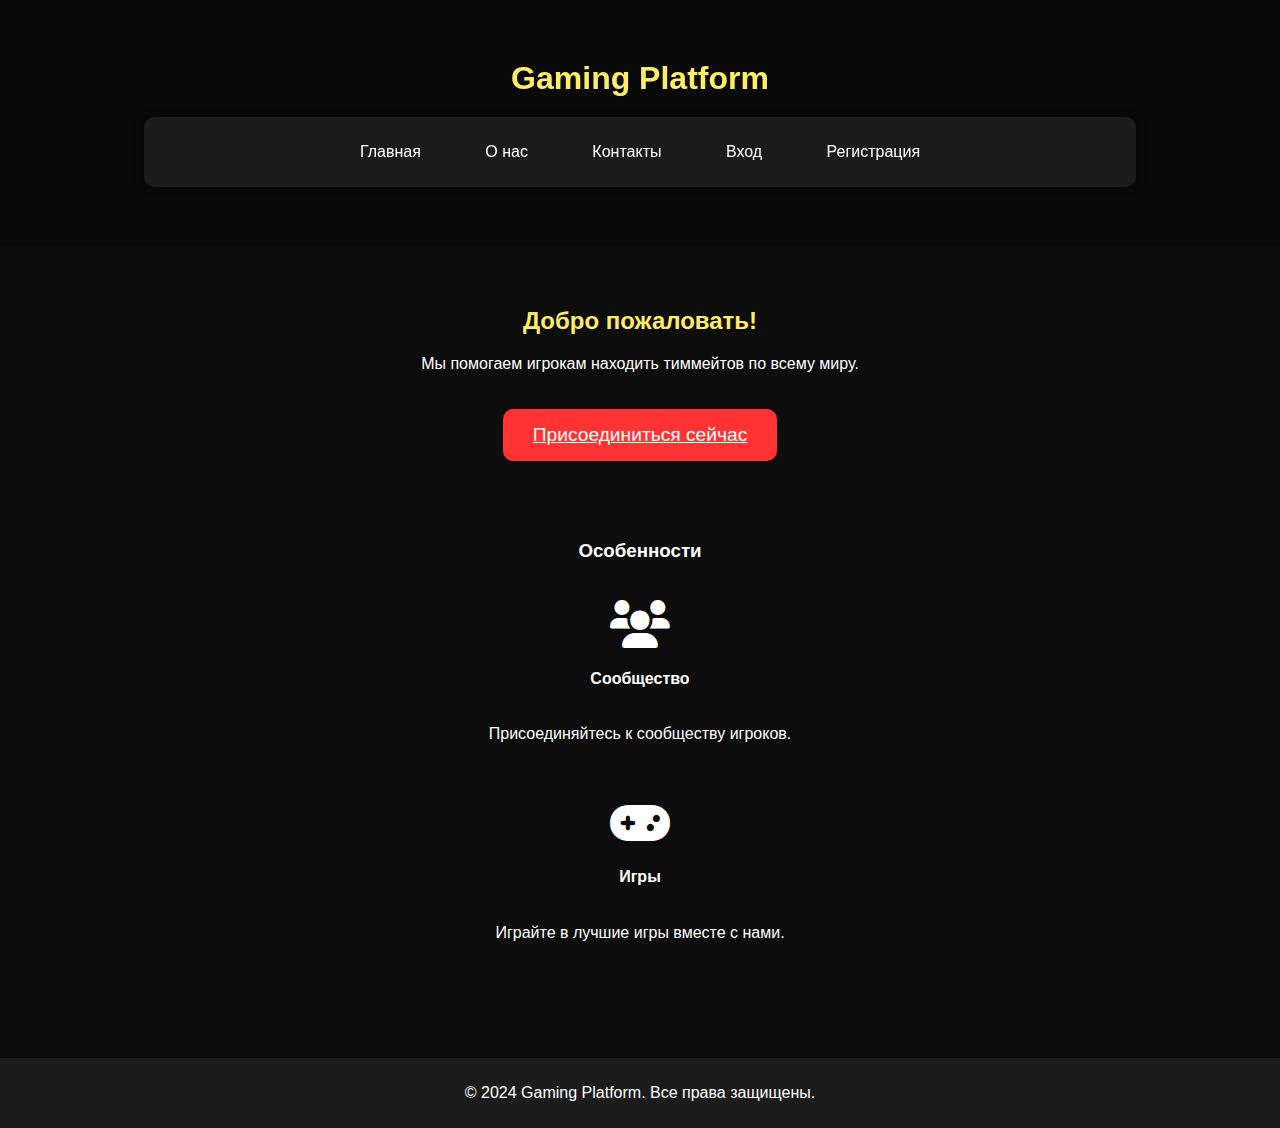
<file: index.html>
<!DOCTYPE html>
<html lang="ru">
<head>
    <meta charset="UTF-8">
    <meta name="viewport" content="width=device-width, initial-scale=1.0">
    <meta name="theme-color" content="#0d0d0d">
    <meta name="msapplication-TileColor" content="#0d0d0d">
    <meta name="msapplication-config" content="browserconfig.xml">
    <title>Gaming Platform - Главная</title>
    <link rel="stylesheet" href="styles.css">
    <link rel="stylesheet" href="https://cdnjs.cloudflare.com/ajax/libs/font-awesome/6.0.0-beta3/css/all.min.css">
</head>
<body class="dark">
    <header>
        <div class="container">
            <h1>Gaming Platform</h1>
            <div id="navbar-placeholder"></div>
        </div>
    </header>
    <main class="container">
        <section class="hero">
            <h2>Добро пожаловать!</h2>
            <p>Мы помогаем игрокам находить тиммейтов по всему миру.</p>
            <a href="register.html" class="cta-button">Присоединиться сейчас</a>
        </section>
        <section class="features">
            <h3>Особенности</h3>
            <div class="feature-item">
                <i class="fas fa-users fa-3x"></i>
                <h4>Сообщество</h4>
                <p>Присоединяйтесь к сообществу игроков.</p>
            </div>
            <div class="feature-item">
                <i class="fas fa-gamepad fa-3x"></i>
                <h4>Игры</h4>
                <p>Играйте в лучшие игры вместе с нами.</p>
            </div>
        
        </section>
    </main>
    <footer>
        <p>&copy; 2024 Gaming Platform. Все права защищены.</p>
    </footer>
    <script src="script.js"></script>
    <script>
        fetch('navbar.html')
            .then(response => response.text())
            .then(data => {
                document.getElementById('navbar-placeholder').innerHTML = data;
                document.dispatchEvent(new Event('DOMContentLoaded'));
            });
    </script>
</body>
</html>
</file>
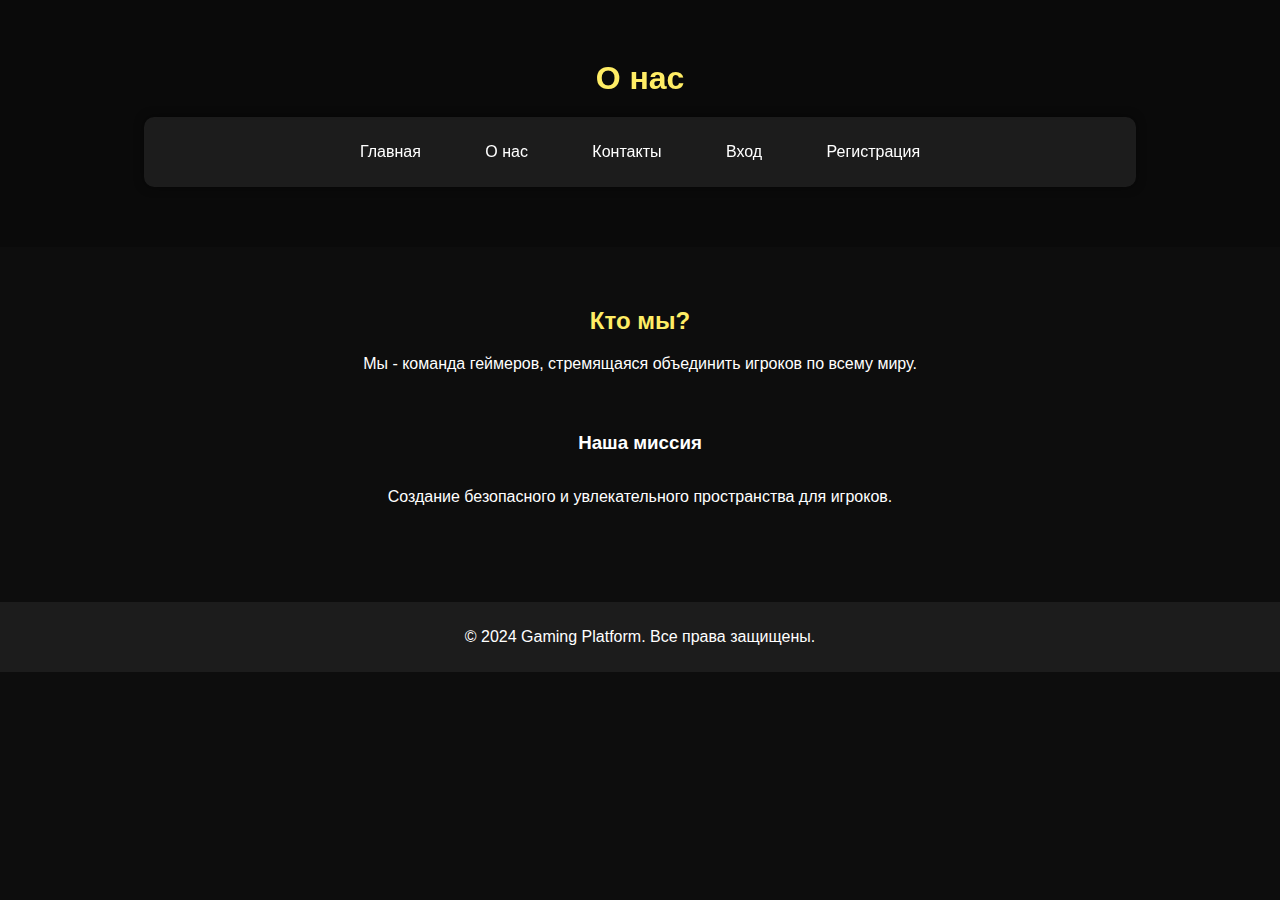
<file: about.html>
<!DOCTYPE html>
<html lang="ru">
<head>
    <meta charset="UTF-8">
    <meta name="viewport" content="width=device-width, initial-scale=1.0">
    <meta name="theme-color" content="#0d0d0d">
    <meta name="msapplication-TileColor" content="#0d0d0d">
    <meta name="msapplication-config" content="browserconfig.xml">
    <title>Gaming Platform - О нас</title>
    <link rel="stylesheet" href="styles.css">
</head>
<body class="dark">
    <header>
        <div class="container">
            <h1>О нас</h1>
            <div id="navbar-placeholder"></div>
        </div>
    </header>
    <main class="container">
        <section class="hero">
            <h2>Кто мы?</h2>
            <p>Мы - команда геймеров, стремящаяся объединить игроков по всему миру.</p>
        </section>
        <section class="features">
            <h3>Наша миссия</h3>
            <p>Создание безопасного и увлекательного пространства для игроков.</p>
        </section>
    </main>
    <footer>
        <p>&copy; 2024 Gaming Platform. Все права защищены.</p>
    </footer>
    <script src="script.js"></script>
    <script>
        fetch('navbar.html')
            .then(response => response.text())
            .then(data => {
                document.getElementById('navbar-placeholder').innerHTML = data;
                document.dispatchEvent(new Event('DOMContentLoaded'));
            });
    </script>
</body>
</html>
</file>
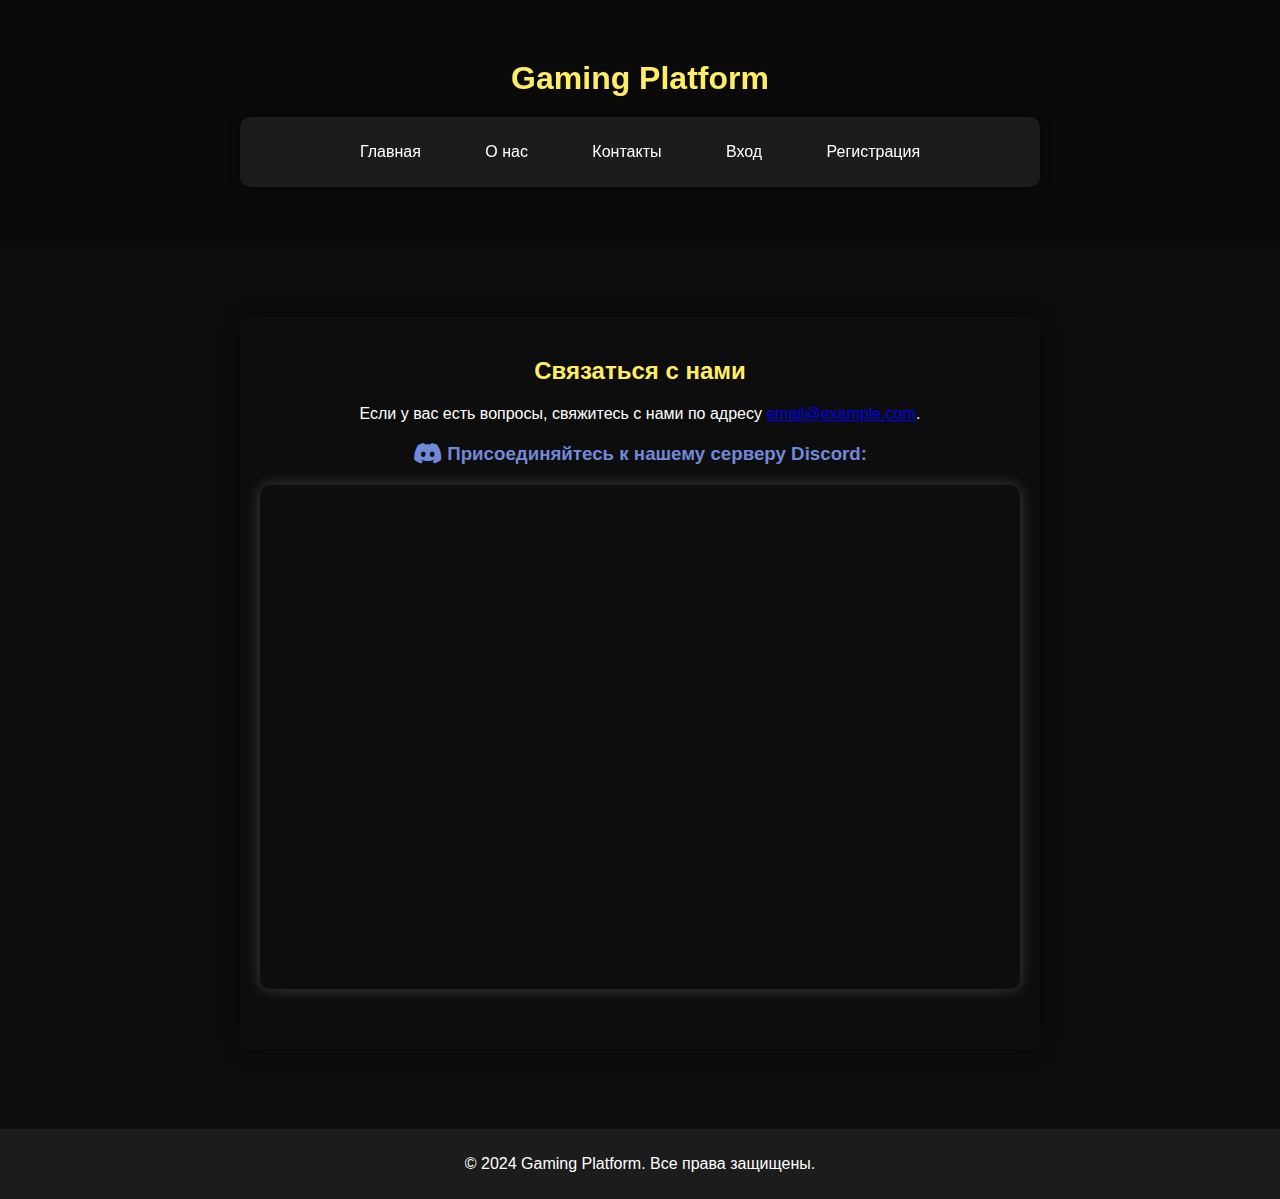
<file: contact.html>
<!DOCTYPE html>
<html lang="ru">
<head>
    <meta charset="UTF-8">
    <meta name="viewport" content="width=device-width, initial-scale=1.0">
    <meta name="theme-color" content="#0d0d0d">
    <meta name="msapplication-TileColor" content="#0d0d0d">
    <meta name="msapplication-config" content="browserconfig.xml">
    <title>Gaming Platform - Контакты</title>
    <link rel="stylesheet" href="styles.css">
    <link rel="stylesheet" href="https://cdnjs.cloudflare.com/ajax/libs/font-awesome/6.0.0-beta3/css/all.min.css">
    <style>
        body {
            background-color: #0d0d0d; /* Цвет фона страницы */
            color: #ffffff; /* Цвет текста */
            font-family: Arial, sans-serif; /* Шрифт текста */
        }
        .container {
            max-width: 800px;
            margin: 0 auto;
            padding: 20px; /* Внутренние отступы */
        }
        .contact-section {
            background-color: transparent; /* Сделать фон прозрачным */
            padding: 20px; /* Внутренние отступы секции */
            border-radius: 10px; /* Скругление углов */
        }
        .discord-widget {
            margin-top: 20px; /* Отступ сверху */
            border-radius: 10px; /* Скругление углов для виджета */
            overflow: hidden;
            box-shadow: 0 0 15px rgba(255, 255, 255, 0.2); /* Светлая тень */
        }
        iframe {
            width: 100%; /* Полная ширина контейнера */
            height: 500px; /* Высота виджета */
            border: none; /* Убираем рамку у iframe */
            border-radius: 10px; /* Скругление углов iframe */
        }
        h3 {
            color: #7289da; /* Цвет заголовка для Discord */
        }
    </style>
</head>
<body class="light-bg">
    <header>
        <div class="container">
            <h1>Gaming Platform</h1>
            <div id="navbar-placeholder"></div>
        </div>
    </header>
    <main class="container">
        <section class="contact-section">
            <h2>Связаться с нами</h2>
            <p>Если у вас есть вопросы, свяжитесь с нами по адресу <a href="mailto:email@example.com">email@example.com</a>.</p>
            <div class="discord-info">
                <h3><i class="fab fa-discord fa-lg"></i> Присоединяйтесь к нашему серверу Discord:</h3>
            </div>
            <div class="discord-widget">
                <iframe src="https://discord.com/widget?id=1119090560557404180&theme=dark" allowtransparency="true" frameborder="0" sandbox="allow-popups allow-popups-to-escape-sandbox allow-same-origin allow-scripts"></iframe>
            </div>
        </section>
    </main>
    <footer>
        <p>&copy; 2024 Gaming Platform. Все права защищены.</p>
    </footer>
    <script src="script.js"></script>
    <script>
        fetch('navbar.html')
            .then(response => response.text())
            .then(data => {
                document.getElementById('navbar-placeholder').innerHTML = data;
                document.dispatchEvent(new Event('DOMContentLoaded'));
            });
    </script>
</body>
</html>
</file>
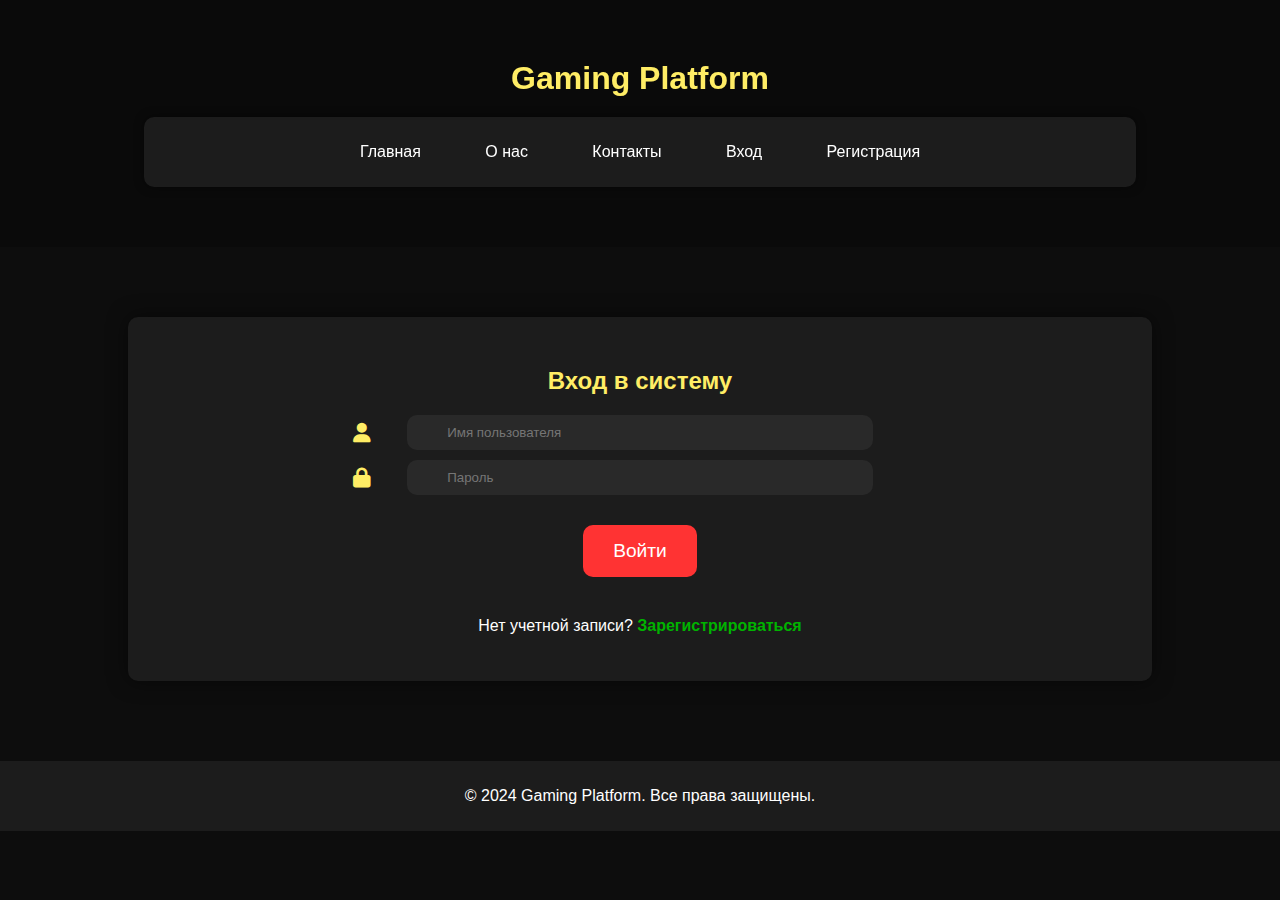
<file: login.html>
<!DOCTYPE html>
<html lang="ru">
<head>
    <meta charset="UTF-8">
    <meta name="viewport" content="width=device-width, initial-scale=1.0">
    <meta name="theme-color" content="#0d0d0d">
    <meta name="msapplication-TileColor" content="#0d0d0d">
    <meta name="msapplication-config" content="browserconfig.xml">
    <title>Gaming Platform - Вход</title>
    <link rel="stylesheet" href="styles.css">
    <link rel="stylesheet" href="https://cdnjs.cloudflare.com/ajax/libs/font-awesome/6.0.0-beta3/css/all.min.css">
</head>
<body class="light-bg">
    <header>
        <div class="container">
            <h1>Gaming Platform</h1>
            <div id="navbar-placeholder"></div>
        </div>
    </header>
    <main class="container">
        <section class="form-section">
            <h2>Вход в систему</h2>
            <form id="login-form">
                <div class="input-group">
                    <i class="fas fa-user fa-lg"></i>
                    <input type="text" id="username" name="username" placeholder="Имя пользователя" required>
                </div>
                <div class="input-group">
                    <i class="fas fa-lock fa-lg"></i>
                    <input type="password" id="password" name="password" placeholder="Пароль" required>
                </div>
                <button type="submit" class="cta-button">Войти</button>
                <p class="form-footer">Нет учетной записи? <a href="register.html">Зарегистрироваться</a></p>
            </form>
            <div id="message-container" class="message"></div>
        </section>
    </main>
    <footer>
        <p>&copy; 2024 Gaming Platform. Все права защищены.</p>
    </footer>
    <script>
        fetch('navbar.html')
            .then(response => response.text())
            .then(data => {
                document.getElementById('navbar-placeholder').innerHTML = data;
                document.dispatchEvent(new Event('DOMContentLoaded'));
            });
    </script>
</body>
</html>
</file>
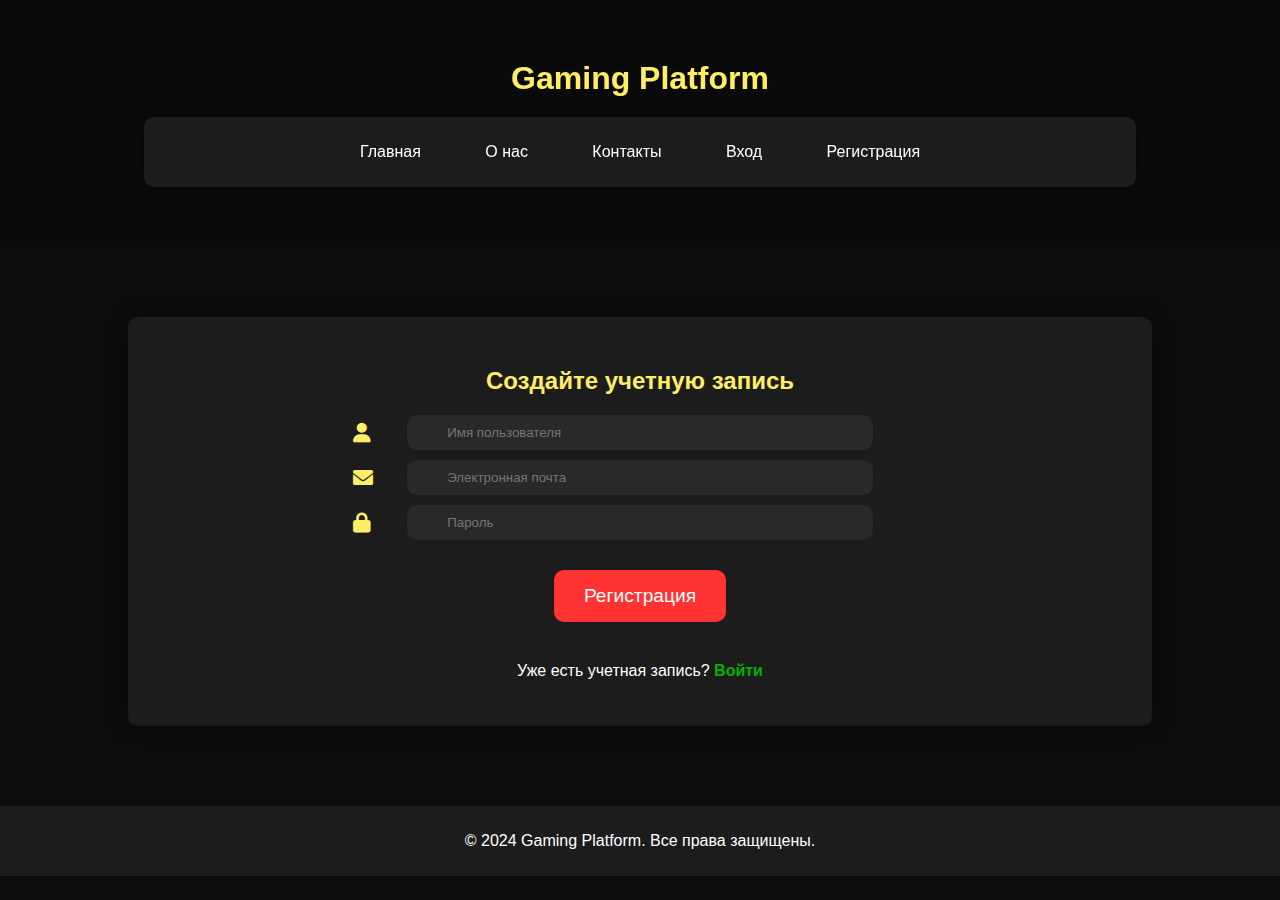
<file: register.html>
<!DOCTYPE html>
<html lang="ru">
<head>
    <meta charset="UTF-8">
    <meta name="viewport" content="width=device-width, initial-scale=1.0">
    <meta name="theme-color" content="#0d0d0d">
    <meta name="msapplication-TileColor" content="#0d0d0d">
    <meta name="msapplication-config" content="browserconfig.xml">
    <title>Gaming Platform - Регистрация</title>
    <link rel="stylesheet" href="styles.css">
    <link rel="stylesheet" href="https://cdnjs.cloudflare.com/ajax/libs/font-awesome/6.0.0-beta3/css/all.min.css">
    <style>
        /* Пример стилей для сообщения */
        .message {
            margin-top: 15px;
            font-size: 16px;
        }
    </style>
</head>
<body class="light-bg">
    <header>
        <div class="container">
            <h1>Gaming Platform</h1>
            <div id="navbar-placeholder"></div>
        </div>
    </header>
    <main class="container">
        <section class="form-section">
            <h2>Создайте учетную запись</h2>
            <form id="register-form">
                <div class="input-group">
                    <i class="fas fa-user fa-lg"></i>
                    <input type="text" id="username" name="username" placeholder="Имя пользователя" required>
                </div>
                <div class="input-group">
                    <i class="fas fa-envelope fa-lg"></i>
                    <input type="email" id="email" name="email" placeholder="Электронная почта" required>
                </div>
                <div class="input-group">
                    <i class="fas fa-lock fa-lg"></i>
                    <input type="password" id="password" name="password" placeholder="Пароль" required>
                </div>
                <button type="submit" class="cta-button">Регистрация</button>
                <p class="form-footer">Уже есть учетная запись? <a href="login.html">Войти</a></p>
            </form>
            <!-- Контейнер для отображения сообщений -->
            <div id="message-container" class="message"></div>
        </section>
    </main>
    <footer>
        <p>&copy; 2024 Gaming Platform. Все права защищены.</p>
    </footer>
    <script src="script.js"></script>
    <script>

        // Загрузка навигационного меню
        fetch('navbar.html')
            .then(response => response.text())
            .then(data => {
                document.getElementById('navbar-placeholder').innerHTML = data;
                document.dispatchEvent(new Event('DOMContentLoaded'));
            });
    </script>
</body>
</html>
</file>
<file: styles.css>
:root {
    --primary-bg: #0d0d0d;
    --secondary-bg: #1c1c1c;
    --input-bg: #292929;
    --button-bg: #ff3333;
    --button-hover-bg: #e60000;
    --text-color: #ffffff;
    --accent-color: #00b300;
    --link-color: #ffed65;
    --nav-button-bg: #ffcc00;
    --nav-button-hover-bg: #e6b800;
}

body {
    font-family: 'Roboto', sans-serif;
    display: flex;
    flex-direction: column;
    min-height: 100vh;
    margin: 0;
    background-color: var(--primary-bg);
    color: var(--text-color);
}

/* Контейнер */
.container {
    width: 80%;       /* Увеличение ширины для больших экранов */
    max-width: 1200px; /* Ограничение максимальной ширины */
    margin: 0 auto;   /* Центрирование контейнера */
    padding: 20px;
}

/* Оптимизация заголовков и выравнивание по центру */
h1, h2, h3, h4, p {
    text-align: center; /* Центрирование текста */
}

/* Стили секций */
.hero, .features, .form-section, .contact-section {
    margin: 40px 0; /* Увеличение отступов между секциями */
    text-align: center; /* Центрирование содержимого в секции */
}

/* Центрирование элементов в секции */
.features {
    display: flex;
    flex-direction: column;
    align-items: center; /* Центрирование иконок */
}

.feature-item {
    display: flex;
    flex-direction: column;
    align-items: center; /* Центрирование иконок с текстом */
    margin: 20px; /* Отступы между элементами */
}

/* Кнопка */
.cta-button, .nav-button {
    padding: 15px 30px; /* Увеличение размеров кнопок */
    font-size: 1.2rem; /* Увеличение шрифта на кнопках */
    display: inline-block; /* Делаем кнопку блочным элементом */
    margin: 20px auto; /* Центрирование кнопки */
    border: none;
    border-radius: 10px;
    cursor: pointer;
}

/* Фиксация отступов для виджета Discord */
.discord-widget {
    margin: 40px auto; /* Центрирование виджета */
    max-width: 800px; /* Ограничение ширины виджета */
}

.discord-widget iframe {
    width: 100%; /* Полная ширина */
    height: 500px; /* Фиксированная высота */
}

/* Адаптивность для мобильных устройств */
@media (max-width: 768px) {
    .container {
        width: 95%;
    }

    .cta-button, .nav-button {
        width: 100%; /* Кнопки на весь экран */
    }
}

/* Стили для заголовка */
header {
    position: sticky;
    top: 0;
    z-index: 1000;
    background-color: rgba(10, 10, 10, 0.9);
    backdrop-filter: blur(10px);
    padding: 20px;
}

/* Заголовки */
h1 {
    font-size: 2.0rem;
    margin: 20px 0;
    color: #ffed65;
}

h2 {
    margin-bottom: 20px;
    font-size: 1.5rem;
    color: #ffed65;
}

/* Контактная секция */
.contact-section {
    background: var(--secondary-bg);
    padding: 30px;
    border-radius: 10px;
    box-shadow: 0 0 20px rgba(0, 0, 0, 0.5);
    margin-top: 50px;
    color: var(--text-color);
}

/* Информация Discord */
.discord-info {
    margin: 20px 0;
}

.discord-link {
    display: inline-block;
    background: var(--button-bg);
    color: var(--text-color);
    padding: 10px 15px;
    border-radius: 5px;
    text-decoration: none;
    transition: background 0.3s, transform 0.3s;
}

.discord-link:hover {
    background: var(--button-hover-bg);
    transform: scale(1.05);
}

/* Стили для формы */
.form-section {
    background: var(--secondary-bg);
    padding: 30px;
    border-radius: 10px;
    box-shadow: 0 0 20px rgba(0, 0, 0, 0.5);
    text-align: center;
    margin-top: 50px;
}

.input-group {
    position: relative;
    margin-bottom: 10px;
}

.input-group i {
    position: absolute;
    left: 195px;
    top: 50%;
    transform: translateY(-50%);
    color: #ffed65;
}

.input-group input {
    width: 40%;
    padding: 10px 40px;
    border: none;
    border-radius: 10px;
    background: var(--input-bg);
    color: var(--text-color);
    outline: none;
    transition: background-color 0.3s, box-shadow 0.3s;
}

.input-group input:focus {
    background: var(--secondary-bg);
    box-shadow: 0 0 5px var(--accent-color);
}

/* Стили для кнопок */
.cta-button {
    background: var(--button-bg);
    color: var(--text-color);
    transition: background 0.3s ease, transform 0.3s ease;
}

.cta-button:hover {
    background: var(--button-hover-bg);
    transform: scale(1.05);
}

.nav-button {
    background: var(--nav-button-bg);
    color: var(--text-color);
    transition: background 0.3s ease, transform 0.3s ease;
}

.nav-button:hover {
    background: var(--nav-button-hover-bg);
    transform: scale(1.05);
}

/* Стили для навигационной панели */
.navbar {
    background: var(--secondary-bg);
    padding: 10px 0;
    border-radius: 10px;
    box-shadow: 0 0 10px rgba(0, 0, 0, 0.5);
    margin: 20px 0;
}

.navbar ul {
    list-style: none;
    padding: 0;
    text-align: center;
}

.navbar li {
    display: inline;
    margin: 0 15px;
}

.navbar a {
    text-decoration: none;
    color: var(--text-color);
    padding: 10px 15px;
    transition: background 0.3s, color 0.3s;
    border-radius: 5px;
}

.navbar a:hover {
    background: var(--nav-button-hover-bg);
    color: var(--link-color);
}

.form-footer {
    margin-top: 20px;
}

.form-footer a {
    color: var(--accent-color);
    text-decoration: none;
    font-weight: bold;
    transition: color 0.3s;
}

.form-footer a:hover {
    color: var(--link-color);
}

footer {
    text-align: center;
    margin-top: 20px;
    padding: 10px;
    background-color: var(--secondary-bg);
    color: var(--text-color);
}

.message {
    display: none; /* Скрыто по умолчанию */
    padding: 10px;
    margin-top: 10px;
    border-radius: 5px;
    font-size: 14px;
}

.message.success {
    display: block;
    background-color: #dff0d8;
    color: #3c763d; /* Зеленый цвет для успеха */
}

.message.error {
    display: block;
    background-color: #f2dede;
    color: #a94442; /* Красный цвет для ошибки */
}
</file>
